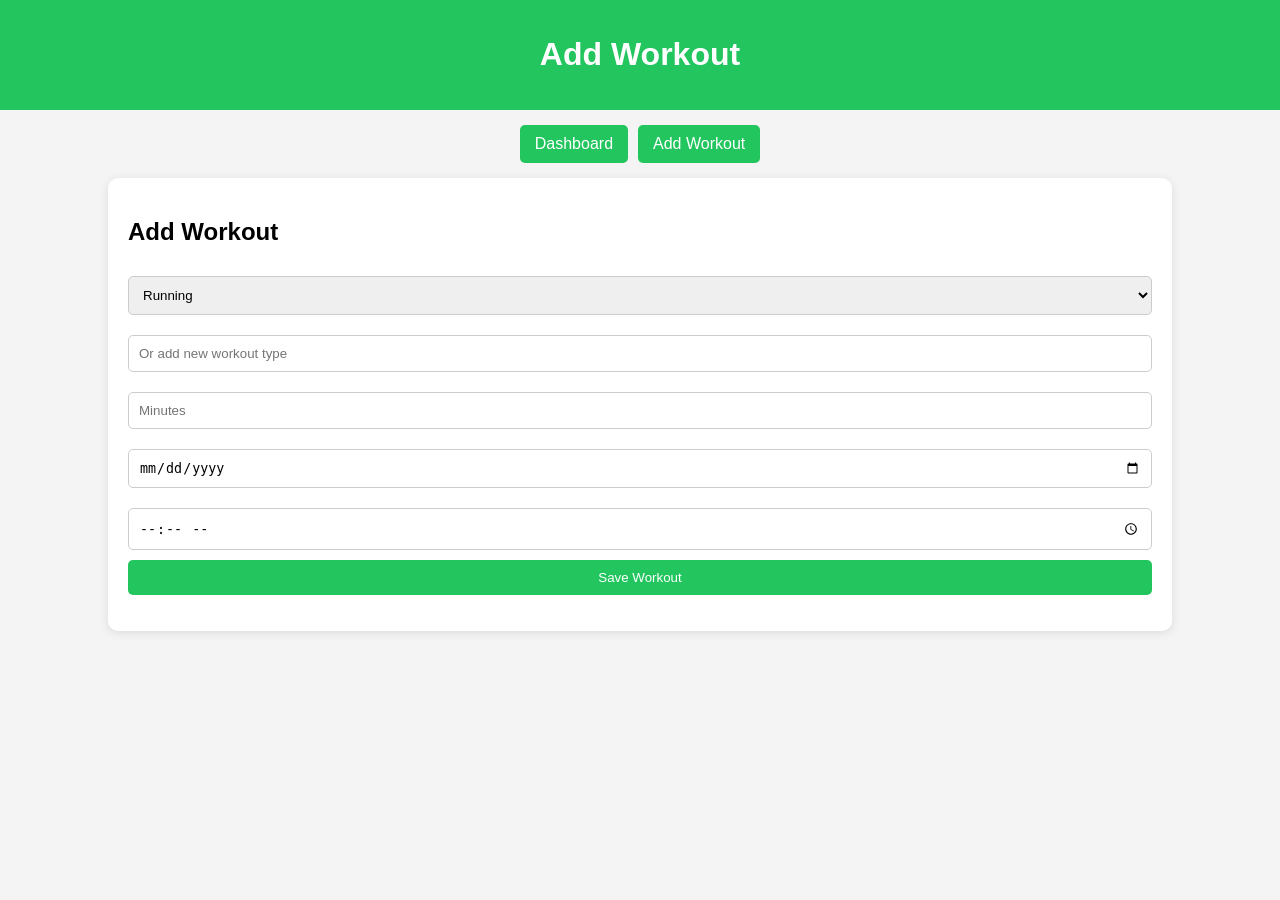
<file: add.html>
<!DOCTYPE html>
<html lang="en">
<head>
<meta charset="UTF-8" />
<meta name="viewport" content="width=device-width, initial-scale=1.0"/>
<title>Add Workout</title>

<link rel="stylesheet" href="style.css">
</head>

<body>

<header>
    <h1>Add Workout</h1>
</header>

<nav>
    <a href="index.html">Dashboard</a>
    <a href="add.html">Add Workout</a>
</nav>

<div class="container">

    <h2>Add Workout</h2>

    <select id="activity">
        <option value="Running">Running</option>
        <option value="Gym">Gym</option>
        <option value="Cycling">Cycling</option>
        <option value="Swimming">Swimming</option>
    </select>

    <input type="text" id="newType" placeholder="Or add new workout type">

    <input type="number" id="minutes" placeholder="Minutes">

    <input type="date" id="date">

    <input type="time" id="time">

    <button onclick="saveWorkout()">Save Workout</button>

    <p id="msg"></p>

</div>

<script>
function saveWorkout() {
    let activity = document.getElementById("newType").value.trim()
        || document.getElementById("activity").value;

    let minutes = document.getElementById("minutes").value;
    let date = document.getElementById("date").value;
    let time = document.getElementById("time").value;

    if (!activity || !minutes || !date || !time) {
        document.getElementById("msg").innerText = "Please fill all fields!";
        return;
    }

    let data = JSON.parse(localStorage.getItem("workouts")) || [];

    data.push({
        activity,
        minutes,
        date,
        time
    });

    localStorage.setItem("workouts", JSON.stringify(data));

    window.location.href = "index.html";
}
</script>

</body>
</html>
</file>
<file: style.css>
body {
    font-family: Arial, sans-serif;
    margin: 0;
    background: #f4f4f4;
}

header {
    background: #22c55e;
    color: white;
    padding: 15px;
    text-align: center;
}

nav {
    display: flex;
    justify-content: center;
    gap: 10px;
    margin: 15px;
}

nav a {
    padding: 10px 15px;
    background: #22c55e;
    color: white;
    text-decoration: none;
    border-radius: 5px;
}

.container {
    width: 80%;
    margin: auto;
    background: white;
    padding: 20px;
    border-radius: 10px;
    box-shadow: 0 2px 10px rgba(0,0,0,0.1);
}

input, select {
    width: 100%;
    padding: 10px;
    margin: 10px 0;
    box-sizing: border-box;
    border-radius: 5px;
    border: 1px solid #ccc;
}

button {
    padding: 10px;
    width: 100%;
    background: #22c55e;
    color: white;
    border: none;
    border-radius: 5px;
    cursor: pointer;
}

button:hover {
    background: #16a34a;
}
</file>
